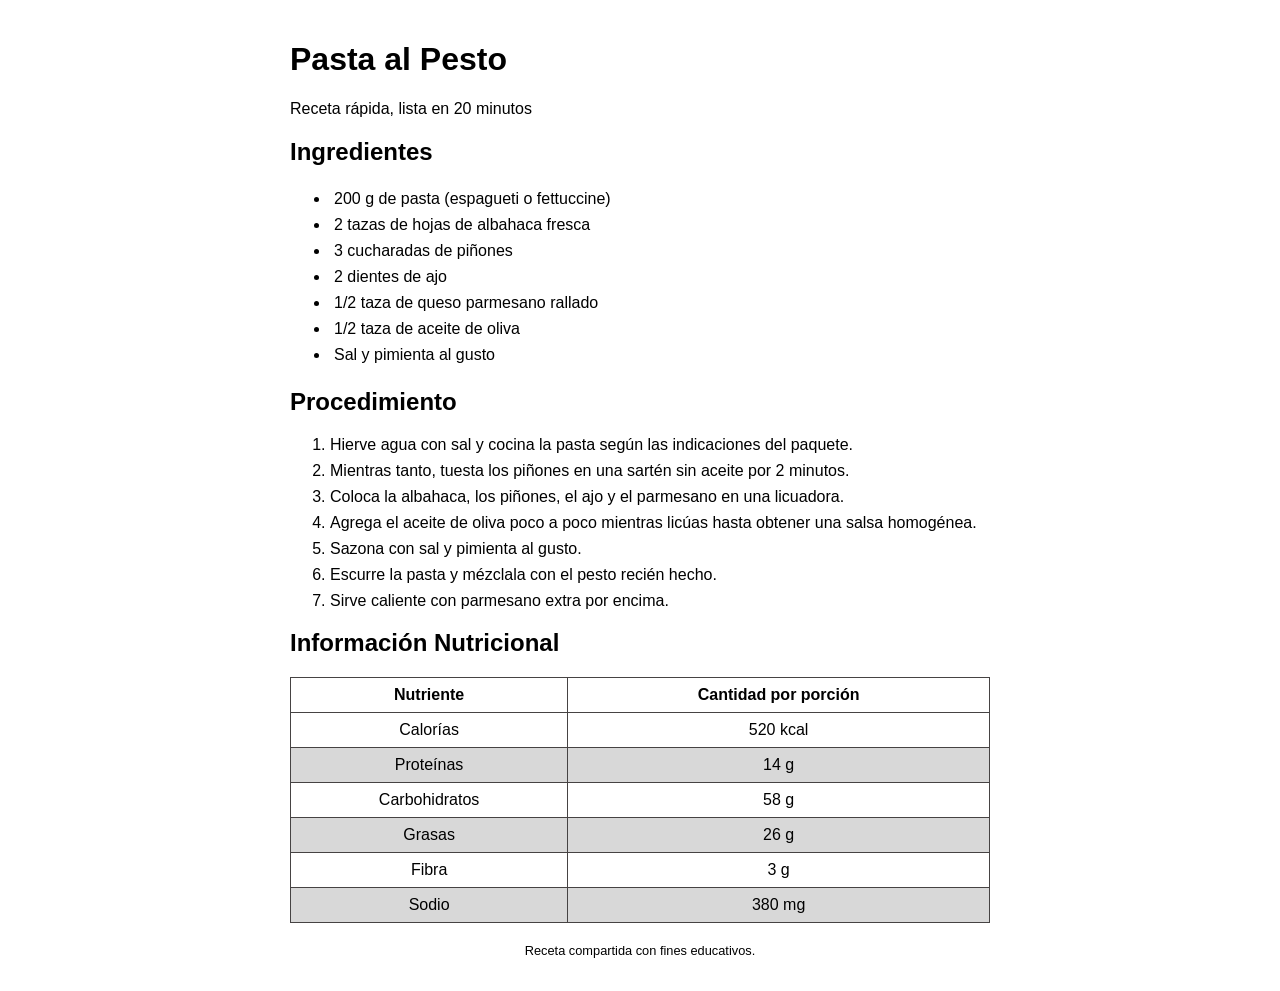
<file: ejercicio-02/index.html>
<!DOCTYPE html>
<html lang="es">
<head>
  <meta charset="UTF-8">
  <meta name="viewport" content="width=device-width, initial-scale=1.0">
  <title>Receta: Pasta al Pesto</title>
  <link rel="stylesheet" href="style.css">
</head>
<body>

  <header>
    <h1>Pasta al Pesto</h1>
    <p>Receta rápida, lista en 20 minutos</p>
  </header>

  <main>

    <section class="ingredientes">
      <h2>Ingredientes</h2>
      <ul>
        <li>200 g de pasta (espagueti o fettuccine)</li>
        <li>2 tazas de hojas de albahaca fresca</li>
        <li>3 cucharadas de piñones</li>
        <li>2 dientes de ajo</li>
        <li>1/2 taza de queso parmesano rallado</li>
        <li>1/2 taza de aceite de oliva</li>
        <li>Sal y pimienta al gusto</li>
      </ul>
    </section>

    <section class="procedimiento">
      <h2>Procedimiento</h2>
      <ol>
        <li>Hierve agua con sal y cocina la pasta según las indicaciones del paquete.</li>
        <li>Mientras tanto, tuesta los piñones en una sartén sin aceite por 2 minutos.</li>
        <li>Coloca la albahaca, los piñones, el ajo y el parmesano en una licuadora.</li>
        <li>Agrega el aceite de oliva poco a poco mientras licúas hasta obtener una salsa homogénea.</li>
        <li>Sazona con sal y pimienta al gusto.</li>
        <li>Escurre la pasta y mézclala con el pesto recién hecho.</li>
        <li>Sirve caliente con parmesano extra por encima.</li>
      </ol>
    </section>

    <section class="nutricion">
      <h2>Información Nutricional</h2>
      <table>
        <thead>
          <tr>
            <th>Nutriente</th>
            <th>Cantidad por porción</th>
          </tr>
        </thead>
        <tbody>
          <tr>
            <td>Calorías</td>
            <td>520 kcal</td>
          </tr>
          <tr>
            <td>Proteínas</td>
            <td>14 g</td>
          </tr>
          <tr>
            <td>Carbohidratos</td>
            <td>58 g</td>
          </tr>
          <tr>
            <td>Grasas</td>
            <td>26 g</td>
          </tr>
          <tr>
            <td>Fibra</td>
            <td>3 g</td>
          </tr>
          <tr>
            <td>Sodio</td>
            <td>380 mg</td>
          </tr>
        </tbody>
      </table>
    </section>

  </main>

  <footer>
    <p>Receta compartida con fines educativos.</p>
  </footer>

</body>
</html>
</file>
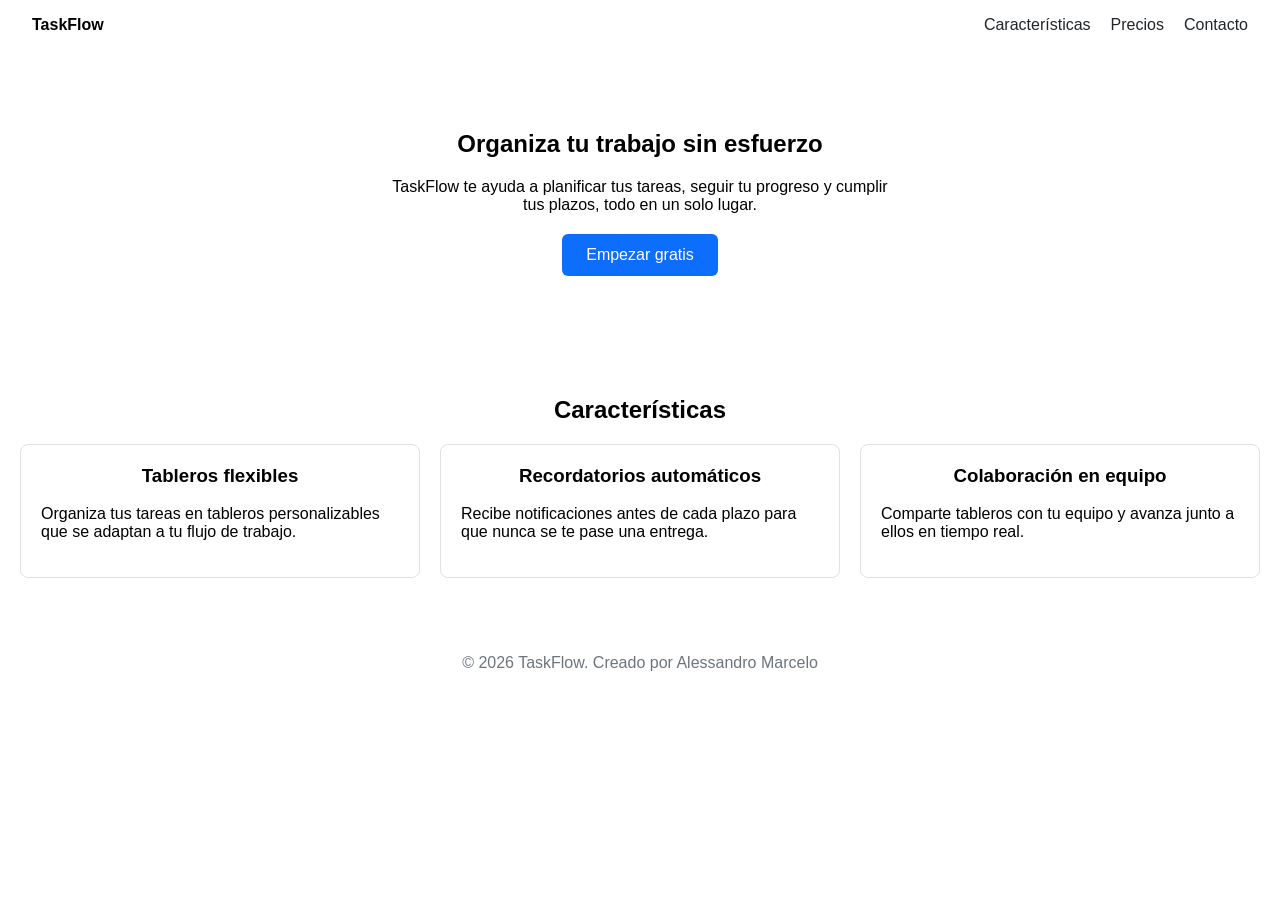
<file: ejercicio-03/index.html>
<!DOCTYPE html>
<html lang="es">
<head>
  <meta charset="UTF-8">
  <meta name="viewport" content="width=device-width, initial-scale=1.0">
  <title>TaskFlow — Organiza tu trabajo</title>
  <link rel="stylesheet" href="style.css">
</head>
<body>

  <header>
    <nav class="navbar">
      <div class="logo">TaskFlow</div>
      <ul class="nav-links">
        <li><a href="#features">Características</a></li>
        <li><a href="#">Precios</a></li>
        <li><a href="#">Contacto</a></li>
      </ul>
    </nav>
  </header>

  <main>

    <section class="hero">
      <h1>Organiza tu trabajo sin esfuerzo</h1>
      <p>TaskFlow te ayuda a planificar tus tareas, seguir tu progreso y cumplir tus plazos, todo en un solo lugar.</p>
      <button class="cta-button">Empezar gratis</button>
    </section>

    <section class="features" id="features">
      <h2>Características</h2>
      <div class="features-container">

        <div class="feature-card">
          <h3>Tableros flexibles</h3>
          <p>Organiza tus tareas en tableros personalizables que se adaptan a tu flujo de trabajo.</p>
        </div>

        <div class="feature-card">
          <h3>Recordatorios automáticos</h3>
          <p>Recibe notificaciones antes de cada plazo para que nunca se te pase una entrega.</p>
        </div>

        <div class="feature-card">
          <h3>Colaboración en equipo</h3>
          <p>Comparte tableros con tu equipo y avanza junto a ellos en tiempo real.</p>
        </div>

      </div>
    </section>

  </main>

  <footer>
    <p>&copy; 2026 TaskFlow. Creado por Alessandro Marcelo</p>
  </footer>

</body>
</html>
</file>
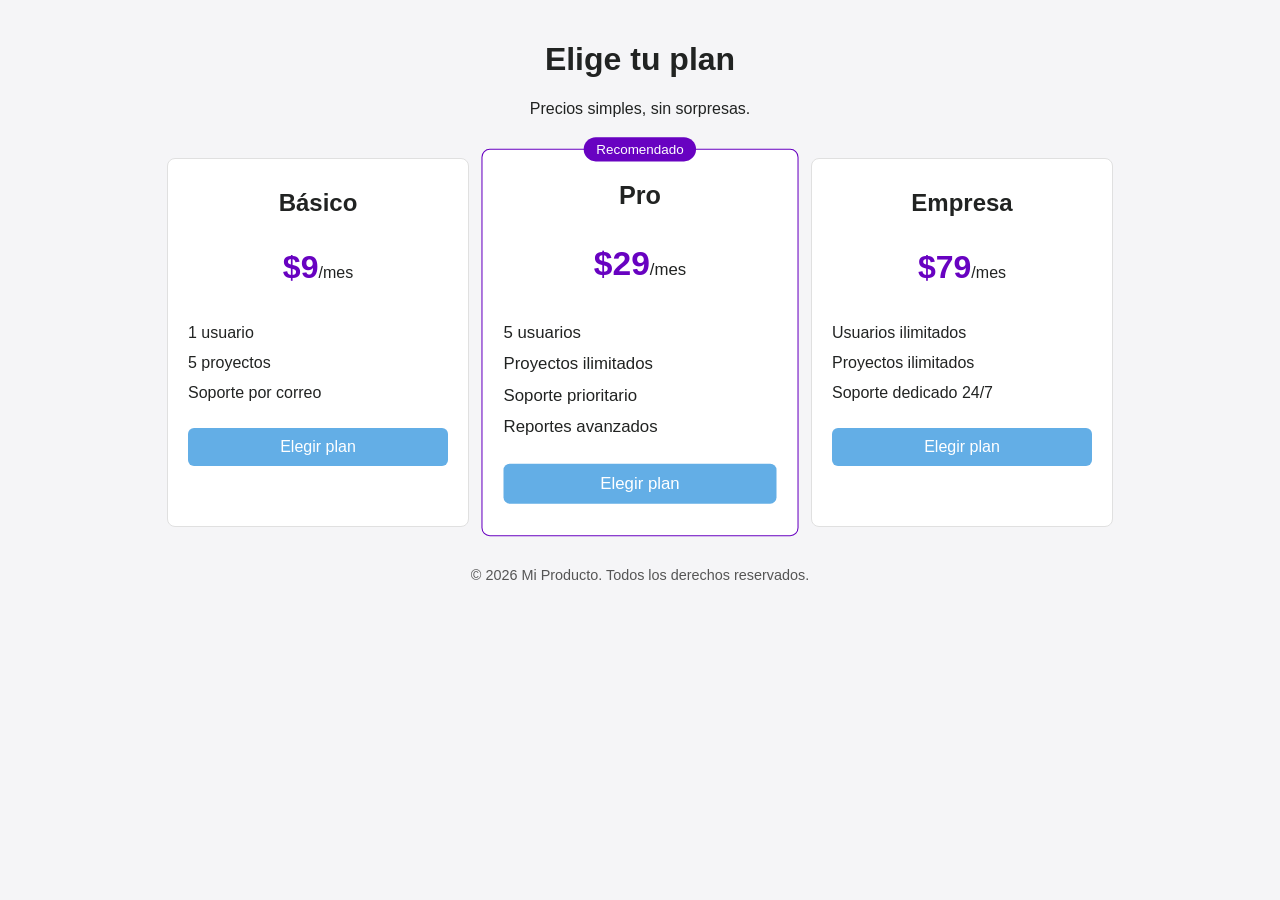
<file: ejercicio-05/index.html>
<!DOCTYPE html>
<html lang="es">
<head>
  <meta charset="UTF-8">
  <meta name="viewport" content="width=device-width, initial-scale=1.0">
  <title>Planes y Precios</title>
  <link rel="stylesheet" href="style.css">
</head>
<body>

  <header>
    <h1>Elige tu plan</h1>
    <p>Precios simples, sin sorpresas.</p>
  </header>

  <main>
    <section class="pricing-container">

      <div class="pricing-card">
        <h2>Básico</h2>
        <p class="price">$9<span>/mes</span></p>
        <ul>
          <li>1 usuario</li>
          <li>5 proyectos</li>
          <li>Soporte por correo</li>
        </ul>
        <button class="btn">Elegir plan</button>
      </div>

      <div class="pricing-card featured">
        <span class="badge">Recomendado</span>
        <h2>Pro</h2>
        <p class="price">$29<span>/mes</span></p>
        <ul>
          <li>5 usuarios</li>
          <li>Proyectos ilimitados</li>
          <li>Soporte prioritario</li>
          <li>Reportes avanzados</li>
        </ul>
        <button class="btn">Elegir plan</button>
      </div>

      <div class="pricing-card">
        <h2>Empresa</h2>
        <p class="price">$79<span>/mes</span></p>
        <ul>
          <li>Usuarios ilimitados</li>
          <li>Proyectos ilimitados</li>
          <li>Soporte dedicado 24/7</li>
        </ul>
        <button class="btn">Elegir plan</button>
      </div>

    </section>
  </main>

  <footer>
    <p>&copy; 2026 Mi Producto. Todos los derechos reservados.</p>
  </footer>

</body>
</html>
</file>
<file: ejercicio-02/style.css>
body {
  font-family: sans-serif;
  max-width: 700px;
  margin: 0 auto;
  padding: 20px;
}

ul li {
  padding: 4px;
}

ul li:hover {
  background-color: #E9ECEF;
  transition: 0.2s;
}

ol li {
  margin-bottom: 8px;
}

table {
  border-collapse: collapse;
  width: 100%;
}

th, td {
  border: 1px solid #464343;
  padding: 8px;
  text-align: center;
}

tr:nth-child(even) {
  background-color: #d8d8d8;
}

footer {
  text-align: center;
  margin-top: 20px;
  font-size: 0.8rem;
}
</file>
<file: ejercicio-03/style.css>
body {
  font-family: sans-serif;
  margin: 0;
}

.navbar {
  display: flex;
  justify-content: space-between;
  align-items: center;
  padding: 1rem 2rem;
}

.logo {
  font-weight: bold;
}

.nav-links {
  display: flex;
  gap: 20px;
  list-style: none;
  margin: 0;
  padding: 0;
}

.nav-links a {
  text-decoration: none;
  color: #212529;
}

.hero {
  text-align: center;
  padding: 60px 20px;
}

.hero p {
  max-width: 500px;
  margin: 10px auto 20px;
}

.cta-button {
  padding: 12px 24px;
  border: none;
  border-radius: 6px;
  background-color: #0D6EFD;
  color: #FFFFFF;
  font-size: 1rem;
  cursor: pointer;
  transition: 0.2s;
}

.cta-button:hover {
  background-color: #0B5ED7;
}

.features {
  padding: 40px 20px;
}

.features h2 {
  text-align: center;
}

.features-container {
  display: flex;
  gap: 20px;
  flex-wrap: wrap;
}

.feature-card {
  flex: 1 1 280px;
  padding: 20px;
  background: #FFFFFF;
  border-radius: 8px;
  border: 1px solid #DEE2E6;
}

footer {
  text-align: center;
  padding: 20px;
  color: #6C757D;
}

h3 {
  margin-top: 0;
  text-align: center;
}
</file>
<file: ejercicio-05/style.css>
:root {
  --primary-color: #6802C1;
  --accent-color: #63AEE6;
  --text-color: #212322;
  --card-bg: #FFFFFF;
}

body {
  font-family: sans-serif;
  margin: 0;
  padding: 20px;
  color: var(--text-color);
  background: #F5F5F7;
}

header {
  text-align: center;
  margin-bottom: 40px;
}

.pricing-container {
  display: flex;
  gap: 20px;
  flex-wrap: wrap;
  justify-content: center;
}

.pricing-card {
  position: relative;
  background: var(--card-bg);
  border: 1px solid #E0E0E0;
  border-radius: 8px;
  padding: 30px 20px;
  width: 260px;
  text-align: center;
}

.pricing-card h2 {
  margin-top: 0;
}

.price {
  font-size: 2rem;
  font-weight: bold;
  color: var(--primary-color);
}

.price span {
  font-size: 1rem;
  font-weight: normal;
  color: var(--text-color);
}

.pricing-card ul {
  list-style: none;
  padding: 0;
  margin: 20px 0;
  text-align: left;
}

.pricing-card li {
  padding: 6px 0;
}

.featured {
  border-color: var(--primary-color);
  transform: scale(1.05);
}

.badge {
  position: absolute;
  top: -12px;
  left: 50%;
  transform: translateX(-50%);
  background: var(--primary-color);
  color: #FFFFFF;
  padding: 4px 12px;
  border-radius: 12px;
  font-size: 0.8rem;
}

.btn {
  width: 100%;
  padding: 10px;
  border: none;
  border-radius: 6px;
  background: var(--accent-color);
  color: #FFFFFF;
  font-size: 1rem;
  cursor: pointer;
  transition: background-color 0.2s;
}

.btn:hover {
  background: var(--primary-color);
}

.btn:active {
  background: #4B0190;
}

footer {
  text-align: center;
  margin-top: 40px;
  font-size: 0.9rem;
  color: #555;
}
</file>
